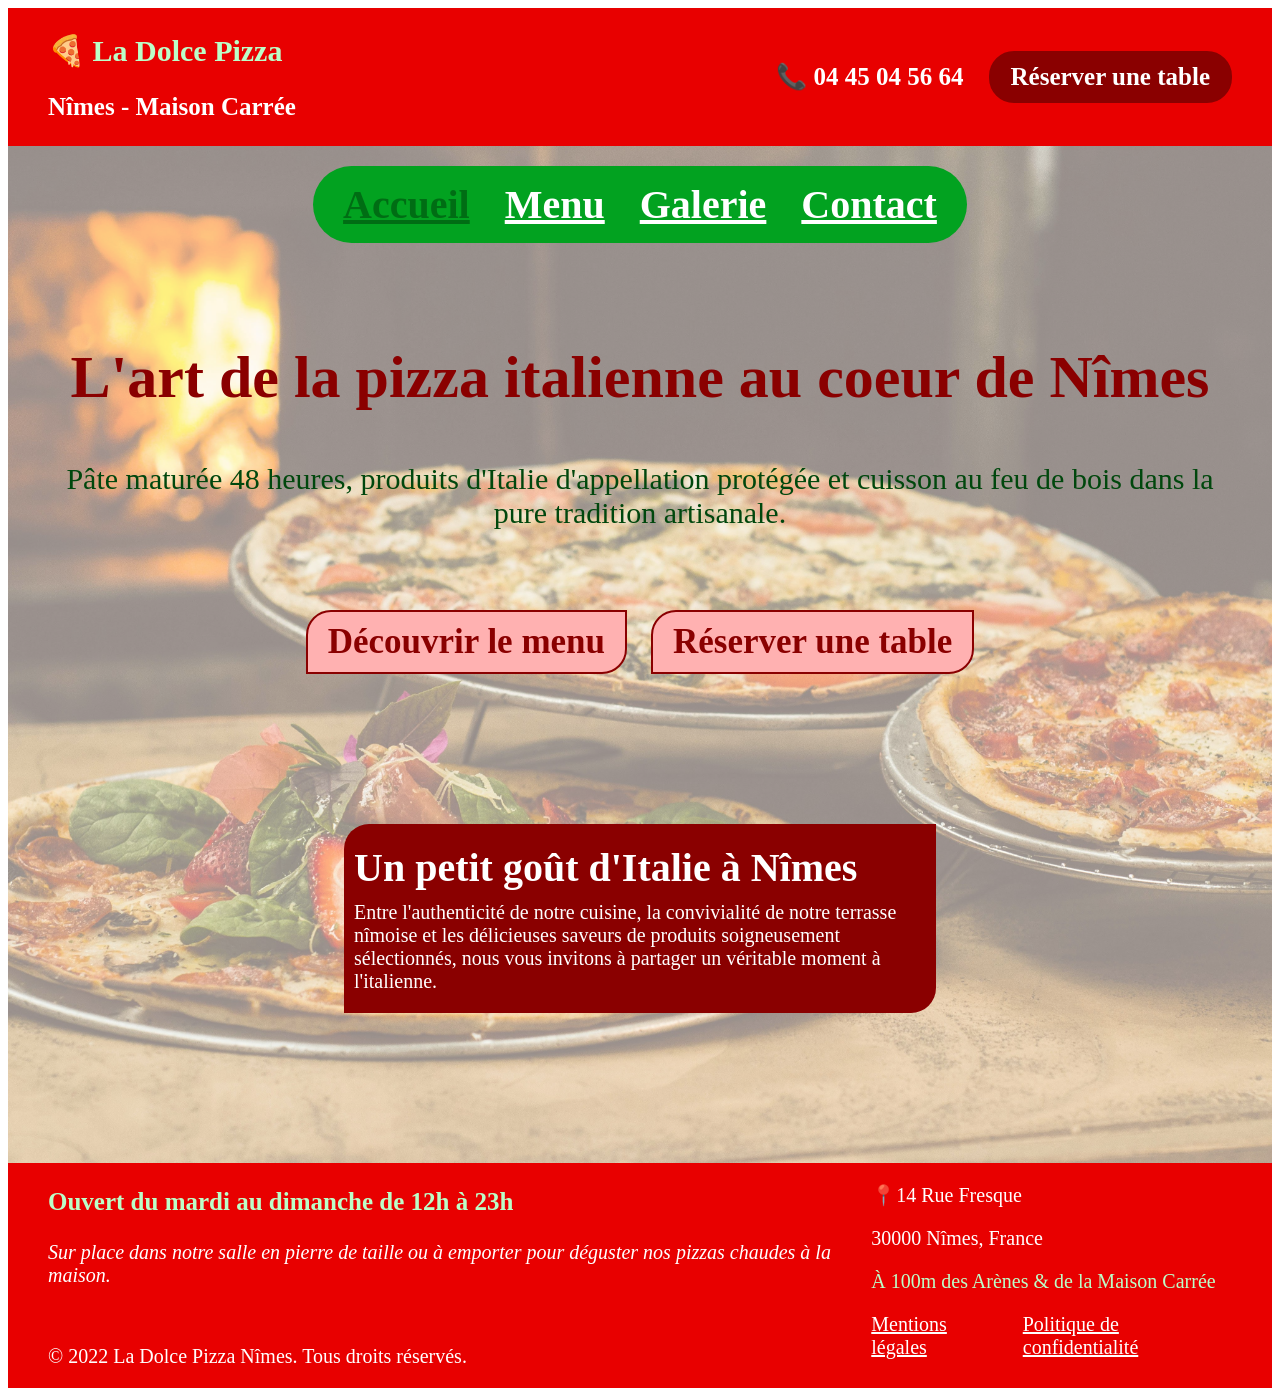
<file: index.html>
<!DOCTYPE html>
<html lang="fr">
<head>
    <meta charset="UTF-8">
    <meta name="viewport" content="width=device-width, initial-scale=1.0">
    <title>Dolce Pizza</title>
    <link rel="stylesheet" href="css/style.css">
</head>
<body>
    <header>
        <div class="header-gauche">
    <h2>🍕 La Dolce Pizza</h2> 
    <p>Nîmes - Maison Carrée</p> 
        </div>
        <div class="header-droite">
    <p> 📞 04 45 04 56 64</p> 
    <a href="contact.html" class="btn-header">Réserver une table </a>
        </div>  

    </header>


    <main class="page-accueil">
        <nav>
            <button class="burger" aria-label="Ouvrir le menu" aria-expanded="false">☰</button>
            <a href="index.html" class="active">Accueil</a> 
            <a href="menu.html">Menu</a>
            <a href="galerie.html">Galerie</a>
            <a href="contact.html">Contact</a>
        </nav>

        <h1>L'art de la pizza italienne au coeur de Nîmes</h1>
        <p>Pâte maturée 48 heures, produits d'Italie d'appellation protégée et cuisson au feu de bois dans la pure tradition artisanale.</p>
            <a href="menu.html" class="btn-main">Découvrir le menu</a>
            <a href="contact.html" class="btn-main">Réserver une table</a>  

        <div class="presentation">
             <h2>Un petit goût d'Italie à Nîmes</h2>   
             <p>Entre l'authenticité de notre cuisine, la convivialité de notre terrasse nîmoise et les délicieuses saveurs de produits soigneusement sélectionnés, nous vous invitons à partager un véritable moment à l'italienne.</p>
        </div> 
       
    </main>

    <footer>
        <div class="footer-gauche">

        <h3>Ouvert du mardi au dimanche de 12h à 23h</h3> 
        <p><em>Sur place dans notre salle en pierre de taille ou à emporter pour déguster nos pizzas chaudes à la maison.</em></p> <br>
        <p>© 2022 La Dolce Pizza Nîmes. Tous droits réservés.</p>
        </div>

        <div class="footer-droite">
        <p>📍14 Rue Fresque </p>
        <p>30000 Nîmes, France</p>    
        <p><span id="adresse">À 100m des Arènes & de la Maison Carrée</span> </p>
        <div class="footer-liens">
    <a href="lien mentions légales">Mentions légales</a>
    <a href="lien politique de confidentialité">Politique de confidentialité</a>
        </div>
        </div> 
        
    </footer>

    <script src="js/script.js"></script>
</body>
</html>
</file>
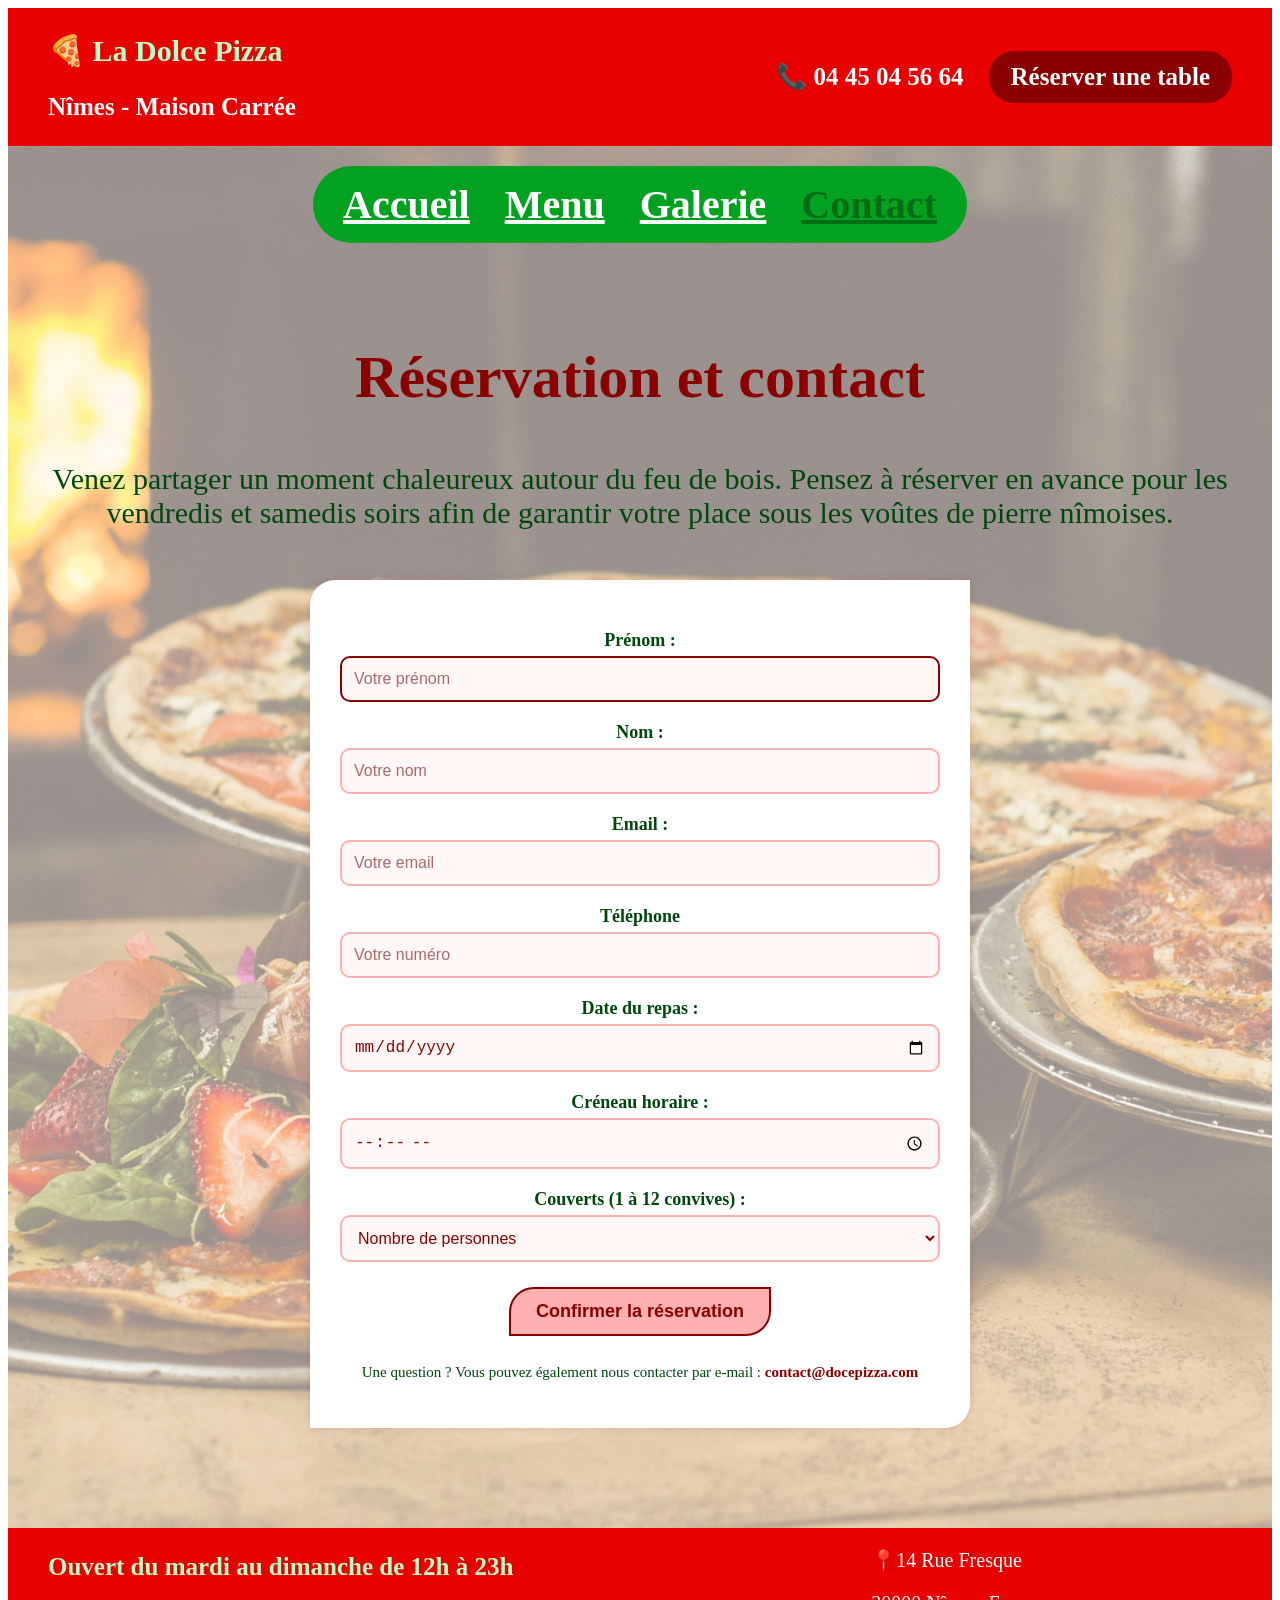
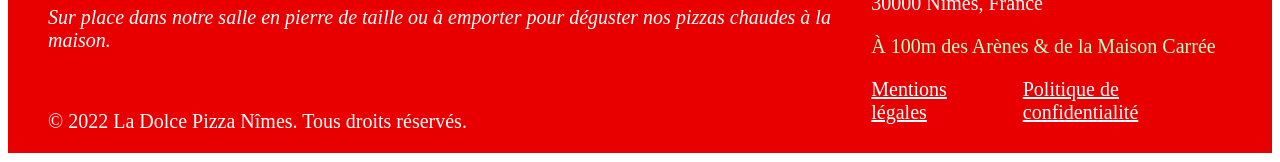
<file: contact.html>
<!DOCTYPE html>
<html lang="fr">
<head>
    <meta charset="UTF-8">
    <meta name="viewport" content="width=device-width, initial-scale=1.0">
    <title>Dolce Pizza - Contact</title>
    <link rel="stylesheet" href="css/style.css">
</head>
<body>
    <header>
        <div class="header-gauche">
    <h2>🍕 La Dolce Pizza</h2> 
    <p>Nîmes - Maison Carrée</p> 
        </div>
        <div class="header-droite">
    <p> 📞 04 45 04 56 64</p> 
    <a href="contact.html" class="btn-header">Réserver une table </a>
        </div>  

    </header>

 <main class="page-accueil">
        <nav>
            <button class="burger" aria-label="Ouvrir le menu" aria-expanded="false">☰</button>
            <a href="index.html">Accueil</a> 
            <a href="menu.html">Menu</a>
            <a href="galerie.html">Galerie</a>
            <a href="contact.html" class="active">Contact</a>
        </nav>

        <h1>Réservation et contact</h1>
        <p>Venez partager un moment chaleureux autour du feu de bois. Pensez à réserver en avance pour les vendredis et samedis soirs afin de garantir votre place sous les voûtes de pierre nîmoises.</p>

    <div class="Fromulaire">
    <form method="get" action="">

      <label for="prenom">Prénom :</label>
      <input
        type="text"
        id="prenom"
        name="prenom"
        placeholder="Votre prénom"
        required
        autofocus>

      <label for="nom">Nom :</label>
      <input
        type="text"
        id="nom"
        name="nom"
        placeholder="Votre nom"
        required>

      <label for="mail">Email :</label>
      <input
        type="email"
        id="mail"
        name="mail"
        placeholder="Votre email"
        required>

      <label for="Téléphone">Téléphone</label>
      <input
        type="tel"
        id="Téléphone"
        name="Téléphone"
        placeholder="Votre numéro"
        pattern="0[0-9]{9}"
        required>

      <label for="date">Date du repas :</label>
      <input
        type="date"
        id="date"
        name="date"
        min="2026-11-19" 
        required>

      <label for="time">Créneau horaire :</label>
      <input
        type="time"
        id="time"
        name="time"
        required>
     
     <label for="convives">
    Couverts (1 à 12 convives) :</label>

  <select name="convives" id="convives" required>
    <option value="">Nombre de personnes</option>
    <option value="1">1 personne</option>
    <option value="2">2 personnes</option>
    <option value="3">3 personnes</option>
    <option value="4">4 personnes</option>
    <option value="5">5 personnes</option>
    <option value="6">6 personnes</option>
    <option value="7">7 personnes</option>
    <option value="8">8 personnes</option>
    <option value="9">9 personnes</option>
    <option value="10">10 personnes</option>
    <option value="11">11 personnes</option>
    <option value="12">12 personnes</option>
  </select>
   
  <button type="submit">Confirmer la réservation</button>
  <p id="message-succes">
    Votre réservation a bien été prise en compte ! </p>

  <p class="contact-mail">
    Une question ? Vous pouvez également nous contacter par e-mail :
    <a href="mailto:contact@docepizza.com">contact@docepizza.com</a>
  </p>
    </form>
    </div>
 </main>

    <footer>
        <div class="footer-gauche">

        <h3>Ouvert du mardi au dimanche de 12h à 23h</h3> 
        <p><em>Sur place dans notre salle en pierre de taille ou à emporter pour déguster nos pizzas chaudes à la maison.</em></p> <br>
        <p>© 2022 La Dolce Pizza Nîmes. Tous droits réservés.</p>
        </div>

        <div class="footer-droite">
        <p>📍14 Rue Fresque </p>
        <p>30000 Nîmes, France</p>    
        <p><span id="adresse">À 100m des Arènes & de la Maison Carrée</span> </p>
        <div class="footer-liens">
    <a href="lien mentions légales">Mentions légales</a>
    <a href="lien politique de confidentialité">Politique de confidentialité</a>
        </div>
        </div> 
        
    </footer>

    <script src="js/script.js"></script>
</body>
</html>
</file>
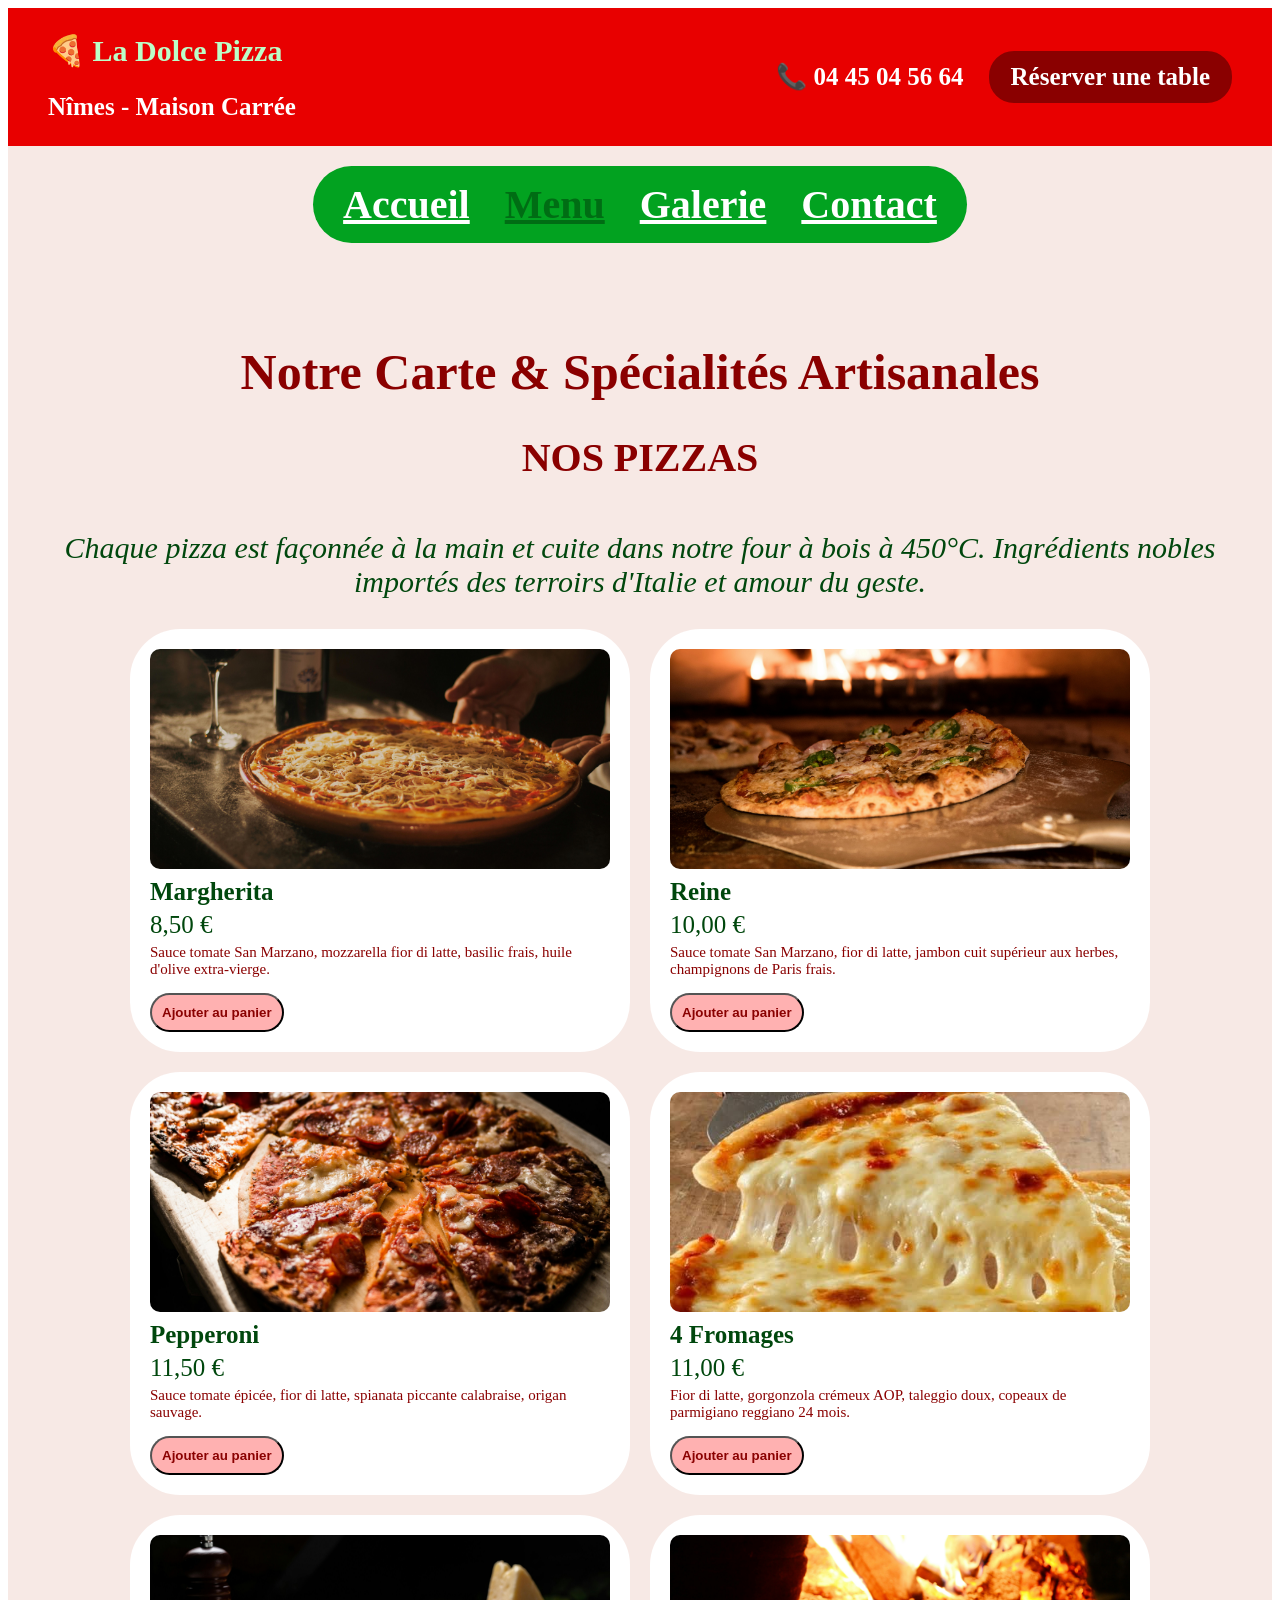
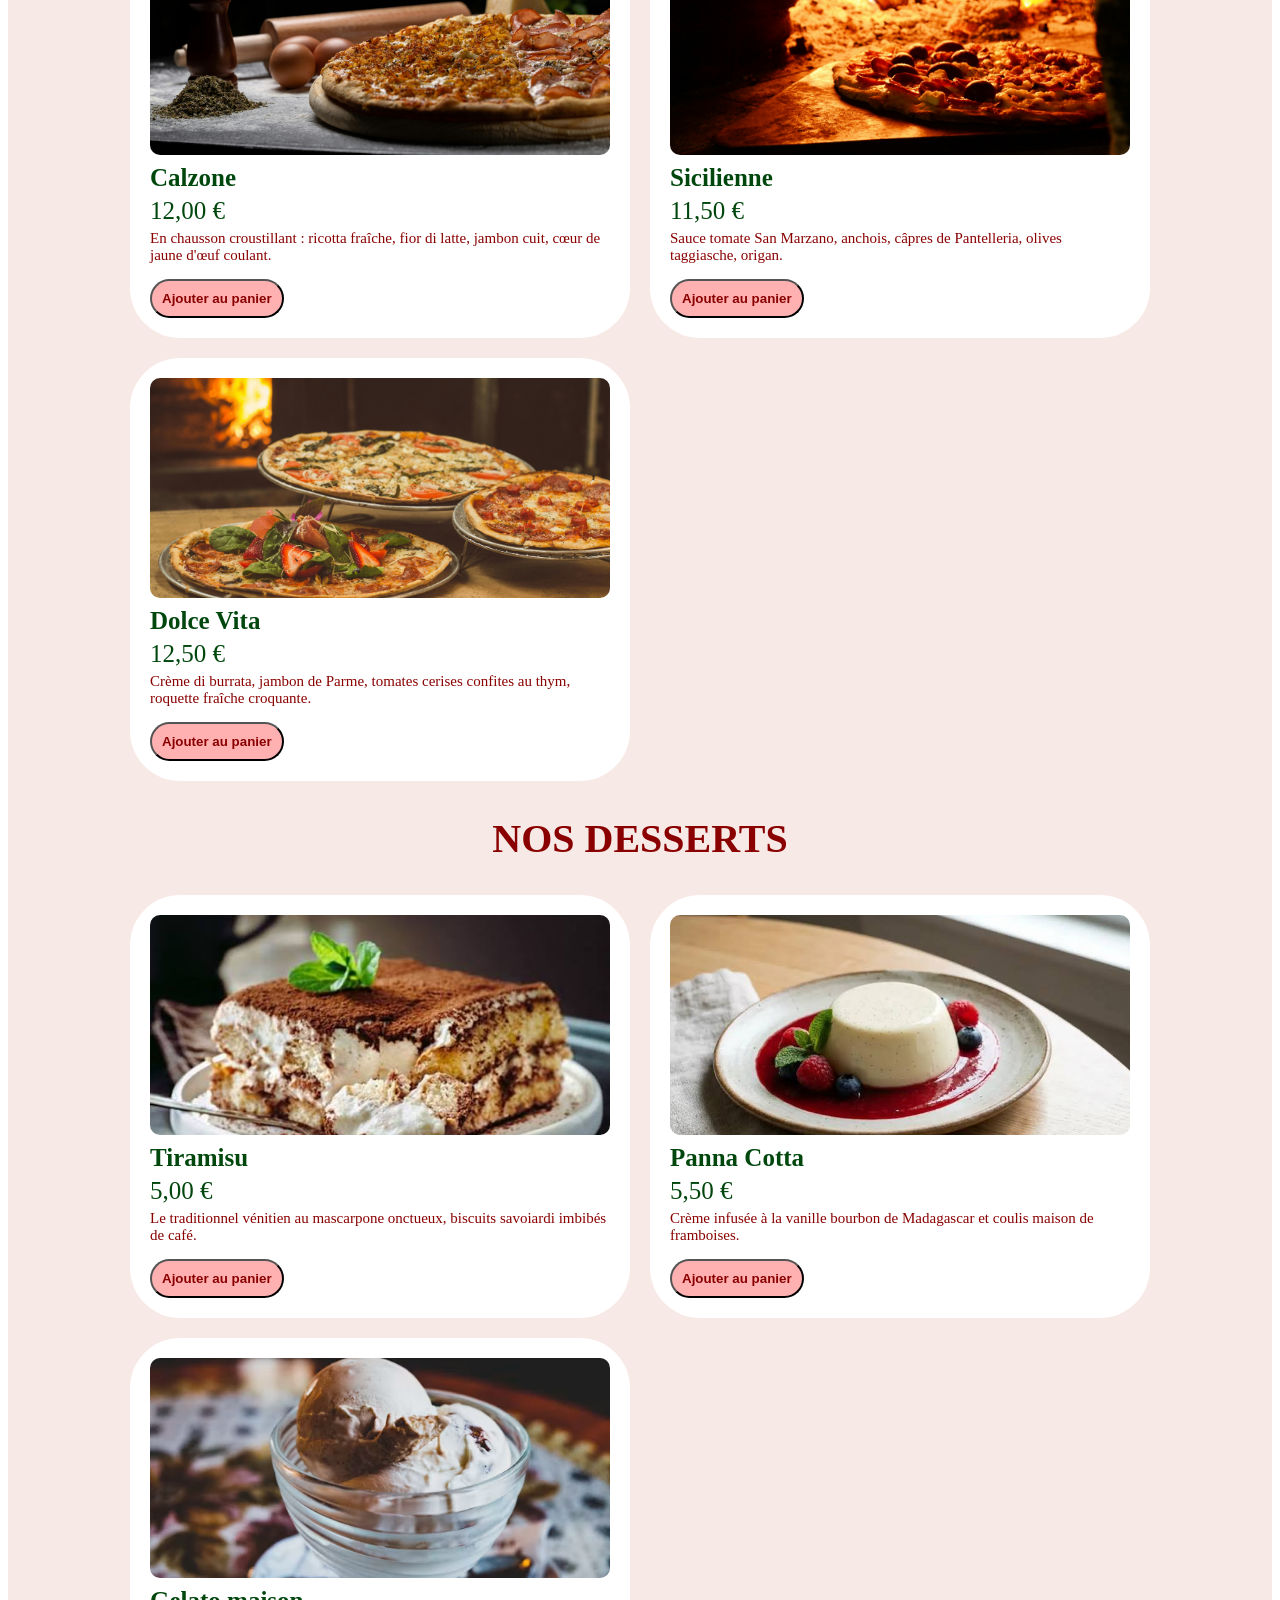
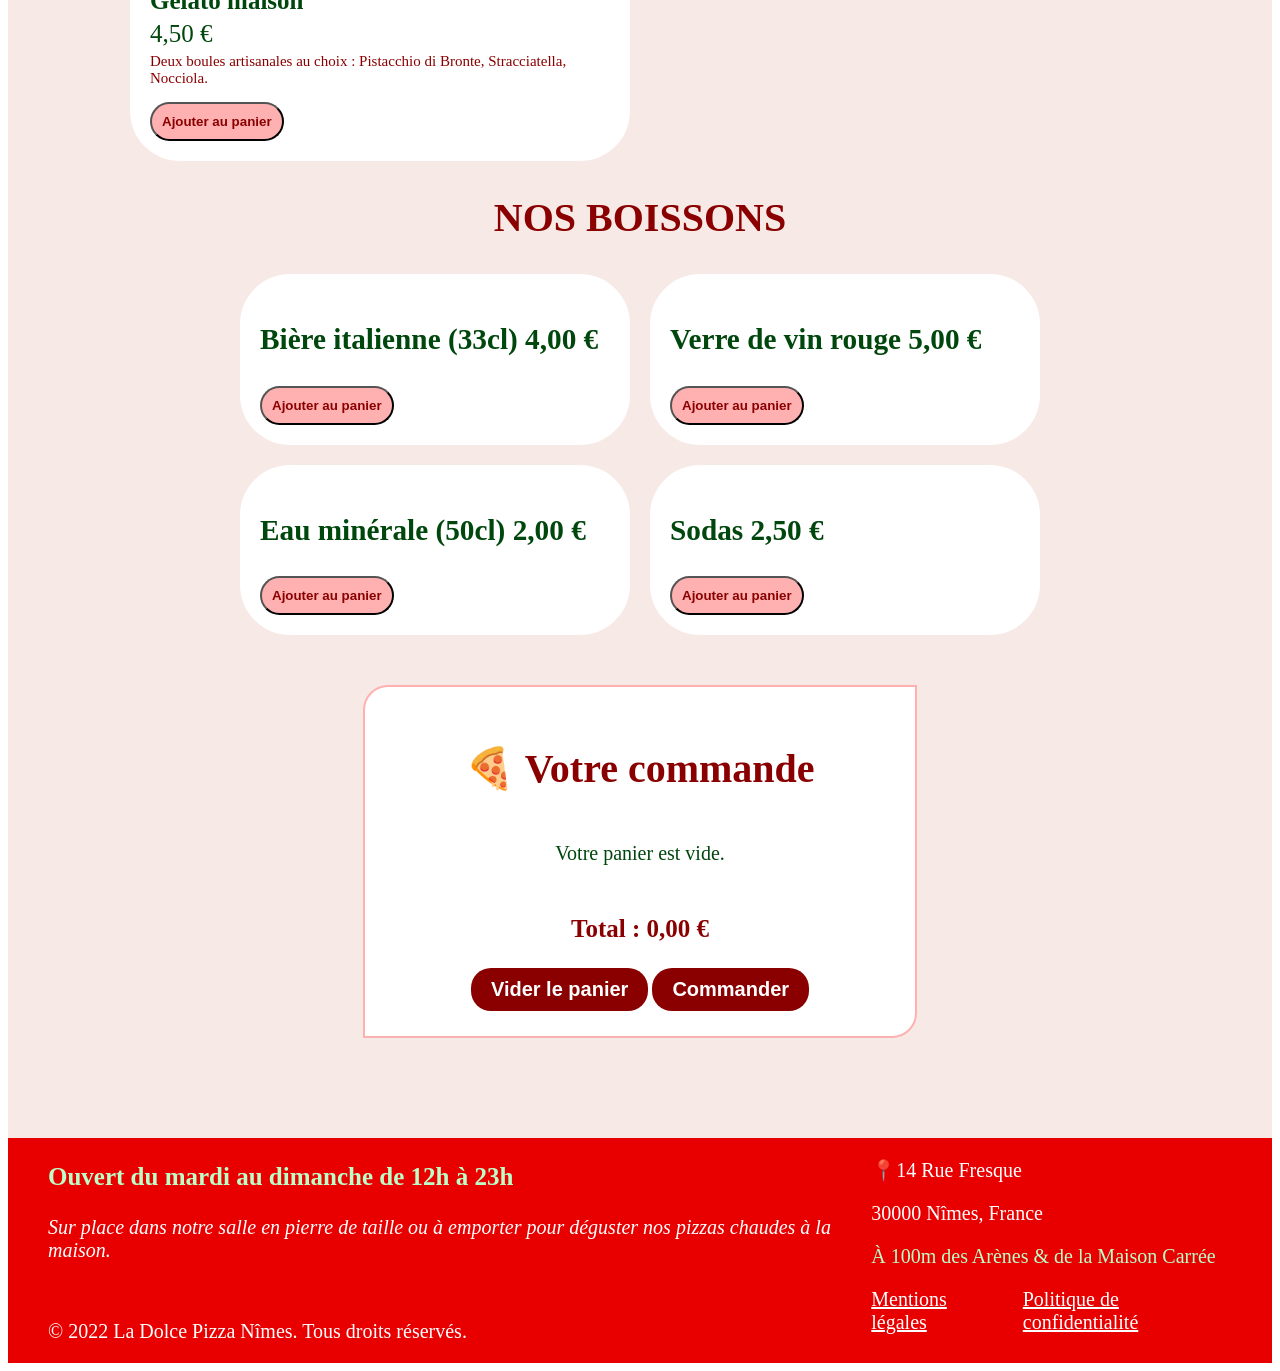
<file: menu.html>
<!DOCTYPE html>
<html lang="fr">
<head>
    <meta charset="UTF-8">
    <meta name="viewport" content="width=device-width, initial-scale=1.0">
    <title>Dolce Pizza - Menu</title>
    <link rel="stylesheet" href="css/style.css">
</head>
<body>
    <header>
        <div class="header-gauche">
    <h2>🍕 La Dolce Pizza</h2> 
    <p>Nîmes - Maison Carrée</p> 
        </div>
        <div class="header-droite">
    <p> 📞 04 45 04 56 64</p> 
    <a href="contact.html" class="btn-header">Réserver une table </a>
        </div>  

    </header>

    <main class="page-menu">
        <nav>
            <button class="burger" aria-label="Ouvrir le menu" aria-expanded="false">☰</button>
            <a href="index.html">Accueil</a> 
            <a href="menu.html" class="active">Menu</a>
            <a href="galerie.html">Galerie</a>
            <a href="contact.html">Contact</a>
        </nav>

        <h1>Notre Carte & Spécialités Artisanales</h1>
        <h2>NOS PIZZAS</h2>
        <p> <em>Chaque pizza est façonnée à la main et cuite dans notre four à bois à 450°C. Ingrédients nobles importés des terroirs d'Italie et amour du geste.</em></p>

    <section class="menu">

    <article class="card" data-name="Margherita" data-price="8.50">
        <img src="assets/illustration pizza_3.jpg" alt="Photo Pizza Margherita">
        <h3>Margherita</h3>
        <span>8,50 €</span>
        <p> Sauce tomate San Marzano, mozzarella fior di latte, basilic frais, huile d'olive extra-vierge.</p>
        <button class="btn-ajouter">Ajouter au panier</button>
    </article>

    <article class="card" data-name="Reine" data-price="10.00">
        <img src="assets/illustration pizza_2.jpg" alt="Photo Pizza Reine">
        <h3>Reine</h3>
        <span>10,00 €</span>
        <p>Sauce tomate San Marzano, fior di latte, jambon cuit supérieur aux herbes, champignons de Paris frais.</p>
        <button class="btn-ajouter">Ajouter au panier</button>
    </article>

    <article class="card" data-name="Pepperoni" data-price="11.50">
        <img src="assets/illustration pizza_1.jpg" alt="Photo Pizza Pepperoni">
        <h3>Pepperoni</h3>
        <span>11,50 €</span>
        <p>Sauce tomate épicée, fior di latte, spianata piccante calabraise, origan sauvage.</p>
        <button class="btn-ajouter">Ajouter au panier</button>
    </article>

    <article class="card" data-name="4 Fromages" data-price="11.00">
        <img src="assets/4fromages.jpg" alt="Photo Pizza 4 fromages">
        <h3>4 Fromages</h3>
        <span>11,00 €</span>
        <p>Fior di latte, gorgonzola crémeux AOP, taleggio doux, copeaux de parmigiano reggiano 24 mois.</p>
        <button class="btn-ajouter">Ajouter au panier</button>
    </article>

    <article class="card" data-name="Calzone" data-price="12.00">
        <img src="assets/illustration pizza_4.jpg" alt="Photo Pizza Calzone">
        <h3>Calzone</h3>
        <span>12,00 €</span>
        <p>En chausson croustillant : ricotta fraîche, fior di latte, jambon cuit, cœur de jaune d'œuf coulant.</p>
        <button class="btn-ajouter">Ajouter au panier</button>
    </article>

    <article class="card" data-name="Sicilienne" data-price="11.50">
        <img src="assets/illustration pizza_6.jpg" alt="Photo Pizza Sicilienne">
        <h3>Sicilienne</h3>
        <span>11,50 €</span>
        <p>Sauce tomate San Marzano, anchois, câpres de Pantelleria, olives taggiasche, origan.</p>
        <button class="btn-ajouter">Ajouter au panier</button>
    </article>

    <article class="card" data-name="Dolce Vita" data-price="12.50">
        <img src="assets/illustration pizza_5.jpg" alt="Photo Pizza Dolce Vita">
        <h3>Dolce Vita</h3>
        <span>12,50 €</span>
        <p>Crème di burrata, jambon de Parme, tomates cerises confites au thym, roquette fraîche croquante.</p>
        <button class="btn-ajouter">Ajouter au panier</button>
    </article>

    </section>


        <h2>NOS DESSERTS</h2>
    <section class="menu"> 
    <article class="card" data-name="Tiramisu" data-price="5.00">
        <img src="assets/tiramisu.jpg" alt="Photo Tiramisu">
        <h3>Tiramisu</h3>
        <span>5,00 €</span>
        <p>Le traditionnel vénitien au mascarpone onctueux, biscuits savoiardi imbibés de café.</p>
        <button class="btn-ajouter">Ajouter au panier</button>
    </article>

    <article class="card" data-name="Panna Cotta" data-price="5.50">
        <img src="assets/pannacotta.jpg" alt="Photo Panna Cotta">
        <h3>Panna Cotta</h3>
        <span>5,50 €</span>
        <p>Crème infusée à la vanille bourbon de Madagascar et coulis maison de framboises.</p>
        <button class="btn-ajouter">Ajouter au panier</button>
    </article>

    <article class="card" data-name="Gelato" data-price="4.50">
        <img src="assets/gelato.avif" alt="Photo Gelato">
        <h3>Gelato maison</h3>
        <span>4,50 €</span>
        <p>Deux boules artisanales au choix : Pistacchio di Bronte, Stracciatella, Nocciola.</p>
        <button class="btn-ajouter">Ajouter au panier</button>
    </article>

    </section>

        <h2>NOS BOISSONS</h2>
        <section class="Boissons">

            <article class="card-boissons" data-name="Bière italienne" data-price="4.00">
                <h3>Bière italienne (33cl) 4,00 €</h3>
                <button class="btn-ajouter">Ajouter au panier</button>
            </article>

            <article class="card-boissons" data-name="vin rouge" data-price="5.00">
                <h3>Verre de vin rouge 5,00 €</h3>
                <button class="btn-ajouter">Ajouter au panier</button>
            </article>

            <article class="card-boissons" data-name="Eau minérale" data-price="2.00">
                <h3>Eau minérale (50cl) 2,00 €</h3>
                <button class="btn-ajouter">Ajouter au panier</button>
            </article>

            <article class="card-boissons" data-name="Sodas" data-price="2.50">
                <h3>Sodas 2,50 €</h3>
                <button class="btn-ajouter">Ajouter au panier</button>
            </article>
            
        </section>

<section class="panier">
    <h2>🍕 Votre commande</h2>
    <div id="liste-commande">
        <p>Votre panier est vide.</p>
    </div>
    <p class="total">
        Total : <span id="total-commande">0,00 €</span>
    </p>
    <button type="button" id="vider-panier">Vider le panier</button>
    <button type="button" id="commander">Commander</button>
</section>    

     </main>

     <footer>
        <div class="footer-gauche">

        <h3>Ouvert du mardi au dimanche de 12h à 23h</h3> 
        <p><em>Sur place dans notre salle en pierre de taille ou à emporter pour déguster nos pizzas chaudes à la maison.</em></p> <br>
        <p>© 2022 La Dolce Pizza Nîmes. Tous droits réservés.</p>
        </div>

        <div class="footer-droite">
        <p>📍14 Rue Fresque </p>
        <p>30000 Nîmes, France</p>    
        <p><span id="adresse">À 100m des Arènes & de la Maison Carrée</span> </p>
        <div class="footer-liens">
    <a href="lien mentions légales">Mentions légales</a>
    <a href="lien politique de confidentialité">Politique de confidentialité</a>
        </div>
        </div> 
        
    </footer>

    <script src="js/script.js"></script> 

</body>
</html>
</file>
<file: css/style.css>
header {
    background-color: #E80000;
    color: #FFFFFF;
    display: flex;
    justify-content: space-between;
    align-items: center;
    font-weight: bold;
    font-size: 25px;
    padding-left: 40px;
    padding-right: 40px;
}

header h2 {
    color: #BCFEC8;
    font-size: 30px;
}

.header-droite {
    display: flex;
    align-items: center;
    gap: 25px;
}

.btn-header {
    background-color: #8A0000;
    color: #FFFFFF;
    font-weight: bold;
    font-size: 25px;
    border-radius: 25px;
    padding: 10px 20px;
    cursor: pointer; 
    text-align: center;
    text-decoration: none;
    border: 2px solid #8A0000;
    }

nav {
    background-color: #02A220;
    color: #FFFFFF;
    border-radius: 50px;
    padding: 15px 30px;
    font-weight: bold;
    font-size: 40px;
    text-align: center;
    width: fit-content;
    margin: 10px auto;
    display: flex;
    justify-content: center;
    gap: 35px;
} 

nav a {
    color: #FFFFFF;
}

nav a:hover {
    color: #BCFEC8;
}

nav a.active {
    color: #006D14;
}

main {
    padding-left: 40px;
    padding-right: 40px;
}

.page-accueil {
    position: relative;
    isolation: isolate;
    text-align: center;
    padding-bottom: 50px;
    padding-top: 10px;
}
.page-accueil::before {
    content: "";
    position: absolute;
    inset: 0;
    background-image: url("../assets/illustration pizza_5.jpg");
    background-size: cover;
    background-position: center;
    opacity: 0.5;
    z-index: -1;
}

h1 {
    color: #8A0000;
    font-size: 60px;
    text-align: center;
    margin-top: 100px;
}

main p {
    font-size: 30px;
    text-align: center;
    margin-top: 50px;
    color: #00470D;
}

.btn-main {
    display: inline-block;
    margin: 50px 10px;
    background-color: #FFB1B1;
    color: #8A0000;
    font-weight: bold;
    font-size: 35px;
    border-radius: 25px 0 25px 0;
    padding: 10px 20px;
    text-align: center;
    cursor: pointer; 
    text-decoration: none;
    border: 2px solid #8A0000;
    }

.presentation {
    background-color: #8A0000;
    color: #ffffff; 
    text-align: left;
    width: 50%;
    margin: 100px auto;
    border-radius: 25px 0 25px 0;
}

.presentation h2 {
    font-weight: bold;
    font-size: 40px;
    margin: 0;
    padding: 20px 10px 5px;
}

.presentation p {
    color: #FFFFFF;
    font-size: 20px;
    text-align: left;
    margin: 0;
    padding: 5px 10px 20px;
}


footer {
    background-color: #E80000;
    color: #FFFFFF; 
    display: flex;
    justify-content: space-between;
    padding-left: 40px;
    padding-right: 40px;
}

footer h3 {
    color: #BCFEC8;
    font-size: 25px;
}

footer p {
    font-size: 20px;
}

#adresse {
    color: #BCFEC8;
}

.footer-liens {
    display: flex;
    gap: 20px;
}

footer a {
    color: #FFFFFF;
    font-size: 20px;
}

.page-menu {
    background-color: #F7E9E5;
    text-align: center;
    padding-bottom: 50px;
    padding-top: 10px;
}
.page-menu h1 {
    color: #8A0000;
    font-size: 50px;
}

.page-menu h2 {
    color: #8A0000; 
    font-size: 40px;
}

.menu {
    display: grid;
    grid-template-columns: repeat(auto-fit, minmax(250px, 500px));
    gap: 20px;
    justify-content: center;
}

.card {
    background-color: #FFFFFF;
    border-radius: 50px;
    padding: 20px;
    text-align: left;
}

.card img {
    width: 100%;
    height: 220px;
    object-fit: cover;
    border-radius: 10px;
}

.card h3 { 
    color:#00470D;
    font-size: 25px; 
    margin-top: 5px;
    margin-bottom: 5px;
} 

.card span { 
    color:#00470D;
    font-size: 25px; 
} 

.card p {
    color:#8A0000; 
    font-size: 15px;
    text-align: left;
    margin-top: 5px;
}  

.btn-ajouter { 
    background-color: #FFB1B1;
    color:#8A0000; 
    font-weight: bold;
    border-radius: 25px;
    padding: 10px 10px; 
    cursor: pointer; 
    text-align: center;
}

.Boissons { 
    display: grid;
    grid-template-columns: repeat(2, 1fr);
    gap: 20px;
    max-width: 800px;
    margin: 0 auto; 
}

.card-boissons {
    background-color: #FFFFFF;
    border-radius: 50px;
    padding: 20px;
    text-align: left;
    color:#00470D; 
    font-size: 25px;  
}

.panier {
    max-width: 500px;
    margin: 50px auto;
    padding: 25px;
    background-color: #FFFFFF;
    border: 2px solid #FFB1B1;
    border-radius: 25px 0 25px 0;
    text-align: center;
}

.panier h2 {
    color: #8A0000;
}

#liste-commande p {
    color: #00470D;
    font-size: 20px;
}

.total {
    color: #8A0000;
    font-weight: bold;
    font-size: 25px;
}

#vider-panier, #commander {
    background-color: #8A0000;
    color: #FFFFFF;
    border: none;
    border-radius: 20px;
    padding: 10px 20px;
    font-weight: bold;
    font-size: 20px;
    cursor: pointer;
}

#vider-panier:hover {
    background-color: #E80000;
}

#commander:hover {
    background-color: #02A220;
    }

.Fromulaire {
    max-width: 600px;
    margin: 50px auto;
    background-color: #FFFFFF;
    padding: 30px;
    border-radius: 25px 0 25px 0;
    box-shadow: 0 0 10px rgba(138, 0, 0, 0.15);
}

.Fromulaire label {
    display: block;
    margin-top: 20px;
    margin-bottom: 5px;
    color: #00470D;
    font-weight: bold;
    font-size: 18px;
}

.Fromulaire input,
.Fromulaire select,
.Fromulaire textarea {
    display: block;
    width: 100%;
    box-sizing: border-box;
    margin-top: 5px;
    padding: 12px;
    border: 2px solid #FFB1B1;
    border-radius: 10px;
    background-color: #FFF8F6;
    font-size: 16px;
    color: #8A0000;
}

.Fromulaire input::placeholder,
.Fromulaire textarea::placeholder {
    color: #A66B6B;
}

.Fromulaire input:focus,
.Fromulaire select:focus,
.Fromulaire textarea:focus {
    outline: none;
    border-color: #8A0000;
}

.Fromulaire button {
    display: block;
    margin: 25px auto 0;
    padding: 12px 25px;
    background-color: #FFB1B1;
    color: #8A0000;
    font-size: 18px;
    font-weight: bold;
    border: 2px solid #8A0000;
    border-radius: 25px 0 25px 0;
    cursor: pointer;
}

.Fromulaire button:hover {
    background-color: #8A0000;
    color: #FFFFFF;
}
.Fromulaire .contact-mail {
    color: #00470D;
    font-size: 15px;
    text-align: center;
    margin-top: 25px;
    line-height: 1.5;
}

.Fromulaire .contact-mail a {
    color: #8A0000;
    font-weight: bold;
    text-decoration: none;
}

.Fromulaire .contact-mail a:hover {
    text-decoration: underline;
}

#message-succes { 
    display: none; 
    color: green; 
    font-weight: bold; 
    text-align: center;
} 

.galerie {
    display: grid;
    grid-template-columns: repeat(3, 1fr);
    gap: 20px;
    margin: 50px auto;
}

.galerie img {
    width: 100%;
    height: 250px;
    object-fit: cover;
    border-radius: 20px;
    cursor: pointer;
    transition: transform 0.3s;
}

.galerie img:hover {
    transform: scale(1.05);
}

.lightbox {
    position: fixed;
    top: 0;
    left: 0;
    width: 100%;
    height: 100%;
    background-color: rgba(0, 0, 0, 0.9);
    display: flex;
    justify-content: center;
    align-items: center;
    z-index: 1000;

    opacity: 0;
    visibility: hidden;
    transition: opacity 0.3s;
}

.lightbox.active {
    opacity: 1;
    visibility: visible;
}

.lightbox img {
    max-width: 85%;
    max-height: 85%;
    object-fit: contain;
    border-radius: 15px;
    transform: scale(0.8);
    transition: transform 0.3s;
}

.lightbox.active img {
    transform: scale(1);
}

.fermer-lightbox {
    position: absolute;
    top: 20px;
    right: 30px;
    background: none;
    border: none;
    color: white;
    font-size: 50px;
    cursor: pointer;
}

.burger {
    display: none;
}

@media screen and (max-width: 768px) {
   
    header {
        flex-direction: column;
        text-align: center;
        padding: 15px;
        font-size: 18px;
        gap: 10px;
    }

    header h2 {
        font-size: 24px;
    }

    .header-droite {
        flex-direction: column;
        gap: 5px;
    }

    header button {
        font-size: 18px;
    }

    nav {
      flex-direction: column;
      gap: 0;
    }

   .burger {
      display: block;
      background: none;
      border: none;
      color: white;
      font-size: 35px;
      cursor: pointer;
    }

    nav a {
      display: block;
      max-height: 0;
      opacity: 0;
      overflow: hidden;
      transition: max-height 0.4s ease, opacity 0.4s ease;
    }

    nav.ouvert {
      gap: 15px;
    }

    nav.ouvert a {
      max-height: 60px;
      opacity: 1;
    }

    main {
        padding-left: 15px;
        padding-right: 15px;
    }

    h1 {
        font-size: 32px;
        margin-top: 50px;
    }

    .page-menu h1 {
        font-size: 32px;
    }

    .page-menu h2 {
        font-size: 28px;
    }

    main p {
        font-size: 18px;
        margin-top: 25px;
    }

    .btn-main {
        font-size: 20px;
        margin: 15px 5px;
    }

    .presentation {
        width: 100%;
        margin: 50px auto;
    }

    .presentation h2 {
        font-size: 26px;
    }

    .menu {
        grid-template-columns: minmax(0, 1fr);
    }

    .card {
        padding: 15px;
        border-radius: 25px;
    }

    .card img {
        height: 180px;
    }

    .Boissons {
        grid-template-columns: 1fr;
        max-width: 100%;
    }

    .card-boissons {
        font-size: 18px;
        padding: 15px;
    }

    footer {
        flex-direction: column;
        padding: 20px;
        gap: 20px;
    }

    footer h3 {
        font-size: 20px;
    }

    footer p,
    footer a {
        font-size: 16px;
    }

    .footer-liens {
        flex-wrap: wrap;
    }

    .Fromulaire {
        width: 100%;
        max-width: 100%;
        box-sizing: border-box;
        padding: 20px;
        margin: 30px auto;
    }

    .Fromulaire h2 {
        font-size: 25px;
    }

    .Fromulaire label {
        font-size: 16px;
    }

    .Fromulaire input,
    .Fromulaire select,
    .Fromulaire textarea {
        font-size: 16px;
    }

    .Fromulaire button {
        font-size: 16px;
        padding: 12px 18px;
        max-width: 100%;
    }

    .Fromulaire .contact-mail {
        font-size: 14px;
    }
    .galerie {
    grid-template-columns: repeat(2, 1fr);
}

    .galerie img {
    height: 180px;
}

.panier {
        width: 100%;
        box-sizing: border-box;
        padding: 15px;
    }

    .commande-item {
        font-size: 14px;
        flex-wrap: wrap;
    }

    .total {
        font-size: 22px;
    }
}
</file>
